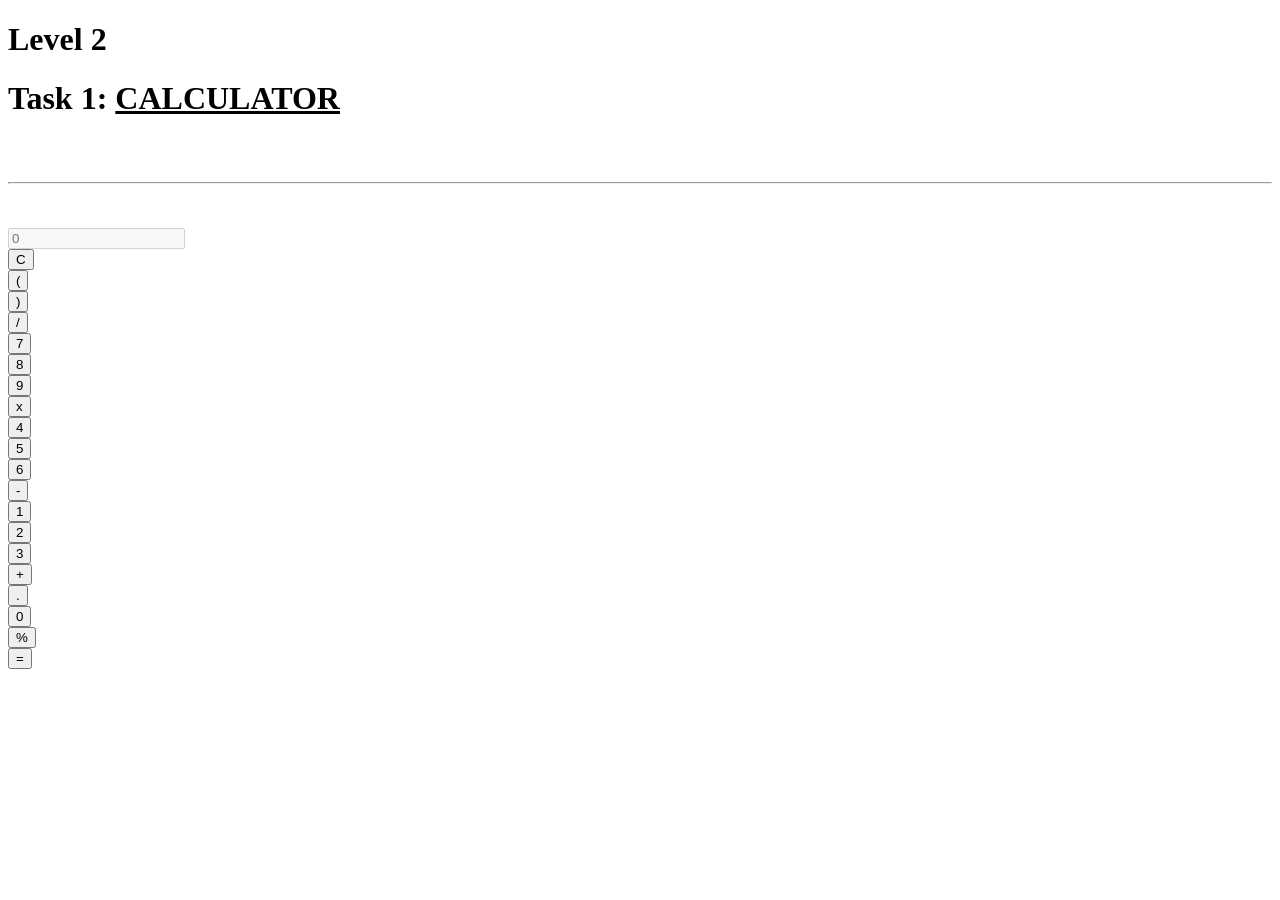
<file: index.html>
<!DOCTYPE html>
<html lang="en">

<head>
    <meta charset="UTF-8">
    <meta http-equiv="X-UA-Compatible" content="IE=edge">
    <meta name="viewport" content="width=device-width, initial-scale=1.0">
    <title>Calculator</title>
    <link rel="stylesheet" type="text/css" href="style.cs">
</head>
<body>
    <h1>Level 2</h1>
    <h1>Task 1: <u>CALCULATOR</u></h1>
    <br/> <br/><hr /> <br /> <br/> 

    <div id="container" class="container">
        <form name="calculator">
            <div class="wrapper">
                    <!-- Input Section -->
                <div class="InputArea">
                    <input id="inputBox" type="text" name="userInput" placeholder="0" disabled/>
                </div>
                <!-- Button Section -->
                <div class="buttons">

                    <div class="btnC btnr1">
                        <input id="ButtonC" type="button" value="C" />
                    </div>
                    <div class="btnMod btnr1">
                        <input id="Button(" type="button" value="(" />
                    </div>
                    <div class="btnSign btnr1">
                        <input id="Button)" type="button" value=")" />
                    </div>
                    <div class="btnD btnr1">
                        <input id="Button/" type="button" value="/" />
                    </div>
                    <div class="btn7 btnr2">
                        <input id="Button7" type="button" value="7" />
                    </div>
                    <div class="btn8 btnr2">
                        <input id="Button8" type="button" value="8" />
                    </div>
                    <div class="btn9 btnr2">
                        <input id="Button9" type="button" value="9" />
                    </div>
                    <div class="btnX btnr1">
                        <input id="Button*" type="button" value="x" />
                    </div>
                    <div class="btn4 btnr2">
                        <input id="Button4" type="button" value="4" />
                    </div>
                    <div class="btn5 btnr2">
                        <input id="Button5" type="button" value="5" />
                    </div>
                    <div class="btn6 btnr2">
                        <input id="Button6" type="button" value="6" />
                    </div>
                    <div class="btnM btnr1">
                        <input id="Button-" type="button" value="-" />
                    </div>
                    <div class="btn1 btnr2">
                        <input id="Button1" type="button" value="1" />
                    </div>
                    <div class="btn2 btnr2">
                        <input id="Button2" type="button" value="2" />
                    </div>
                    <div class="btn3 btnr2">
                        <input id="Button3" type="button" value="3" />
                    </div>
                    <div class="btnAdd btnr1">
                        <input id="Button+" type="button" value="+" />
                    </div>
                    <div class="btnDecimal btnr2">
                        <input id="Button." type="button" value="." />
                    </div>
                    <div class="btn0 btnr2">
                        <input id="Button0" type="button" value="0" />
                    </div>
                    <div class="btnBack btnr2">
                        <input id="Button%" type="button" value="%" />
                    </div>
                    <div class="btnEq btnr1">
                        <input id="Button=" type="button" value="=" />
                    </div>
                </div>
            </div>
        </form>
        <br/>
        <br/>
        <br/>
    </div>
    <script type="text/javascript" src="script.js"></script>


</body>

</html>
</file>
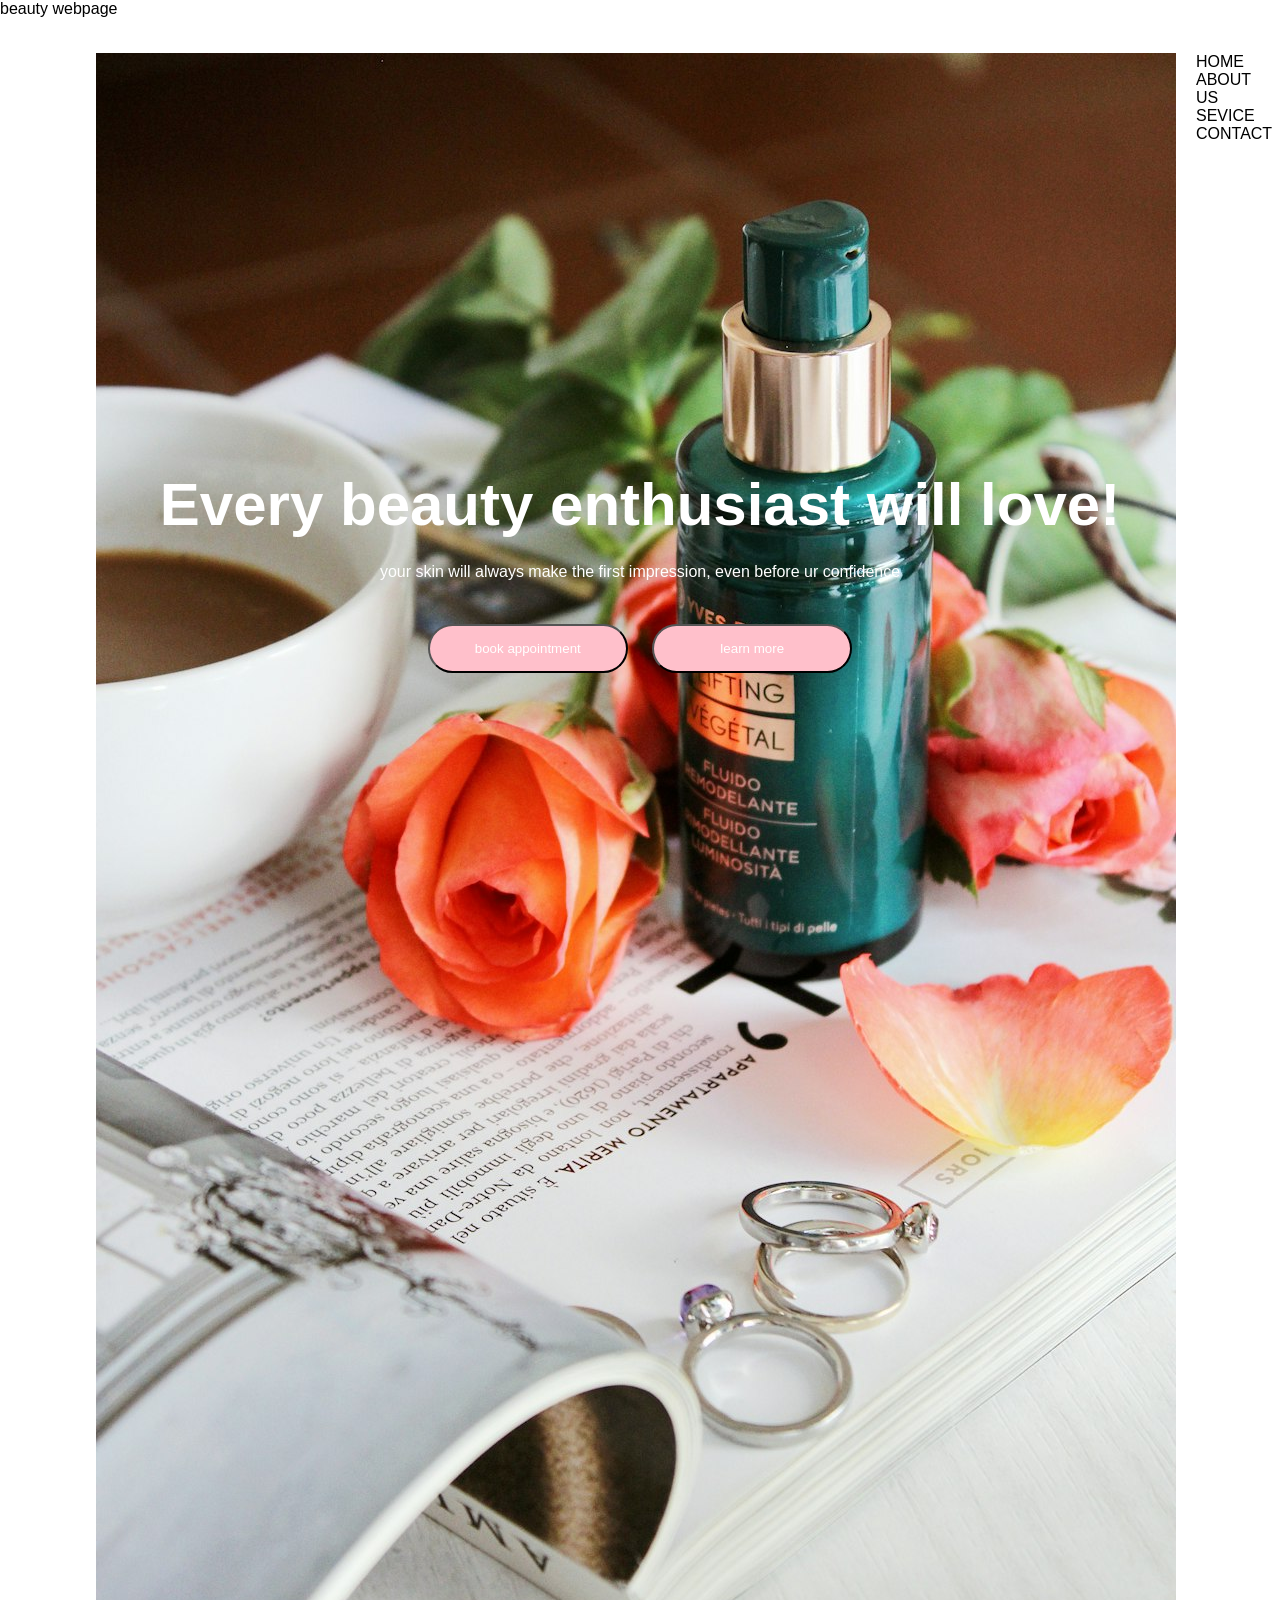
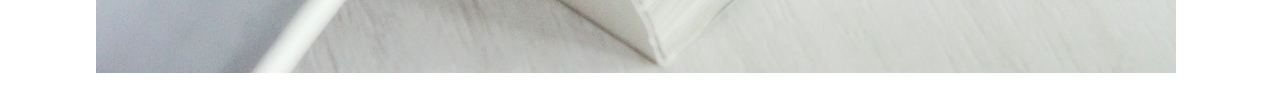
<file: web.html>
<!DOCTYPE html>
<html lang="en">
<head>
    <meta charset="UTF-8">
    <meta name="viewport" content="width=device-width, initial-scale=1.0">
    <link rel="stylesheet" href="style.css"
    <title>beauty webpage</title>
</head>
<body>
    <div class="banner">
        <div class="navbar">
            <img src="photo-1598282780498-8eda08ec1941.jpg" alt="logo" class="logo">
            <ul>
                <li><a href="">home</a></li>
                <li><a href="">about us</a></li>
                <li><a href="">sevice</a></li>
                <li><a href="">contact</a></li>
            </ul>

        </div>
        <div class="content">
            <h1>Every beauty enthusiast will love!</h1>
            <p>your skin will always make the first impression, even before ur confidence </p>
        <div>
            <button type="button">book appointment</button>
            <button type="button">learn more</button>
    </div>
    </div>

</body>
</html>
</file>
<file: style.css>
*{
    margin: 0;
    padding: 0;
    font-family: 'Franklin Gothic Medium', 'Arial Narrow', Arial, sans-serif;
}
.banner{
    width: 100;
    height: 100vh;
    background-image: o-linear-gradient(rgba(0,0,0,0.75),rgba(0,0,0,0.75)),url("photo-1598282780498-8eda08ec1941.jpg");;
    background-size: cover;
    background-position:center;
}
.navbar{
    width: 85%;
    margin: auto;
    padding: 35px 0;
    display: flex;
    align-items: right;
    justify-content: space-between;
}
.logo{
    width: 100x;
    cursor: pointer;
    background: transparent;
}
.navbar ul li{
    list-style: none;
    display: inline-block;
    margin: 0 20px;
    position: relative;
}
.navbar ul li a{
    text-decoration: none;
    color: black;
    text-transform: uppercase;
}
.navbar ul li: hover::after{
    width: 100%;
}
.content{
    width: 100%;
    position: absolute;
    top: 50%;
    transform: translate(-50);
    text-align: center;
    color: white;
}
.content h1{
    font-size: 60px;
    margin-top: 20px;
}
.content p{
    margin: 20px auto;
    font-weight: 100;
    line-height: 25px;
}
button{
    width: 200px;
    padding: 15px 0;
    text-align: center;
    background: pink;
    color: white;
    cursor: pointer;
    margin:20px 10px;
    border-radius: 25px;
}
</file>
